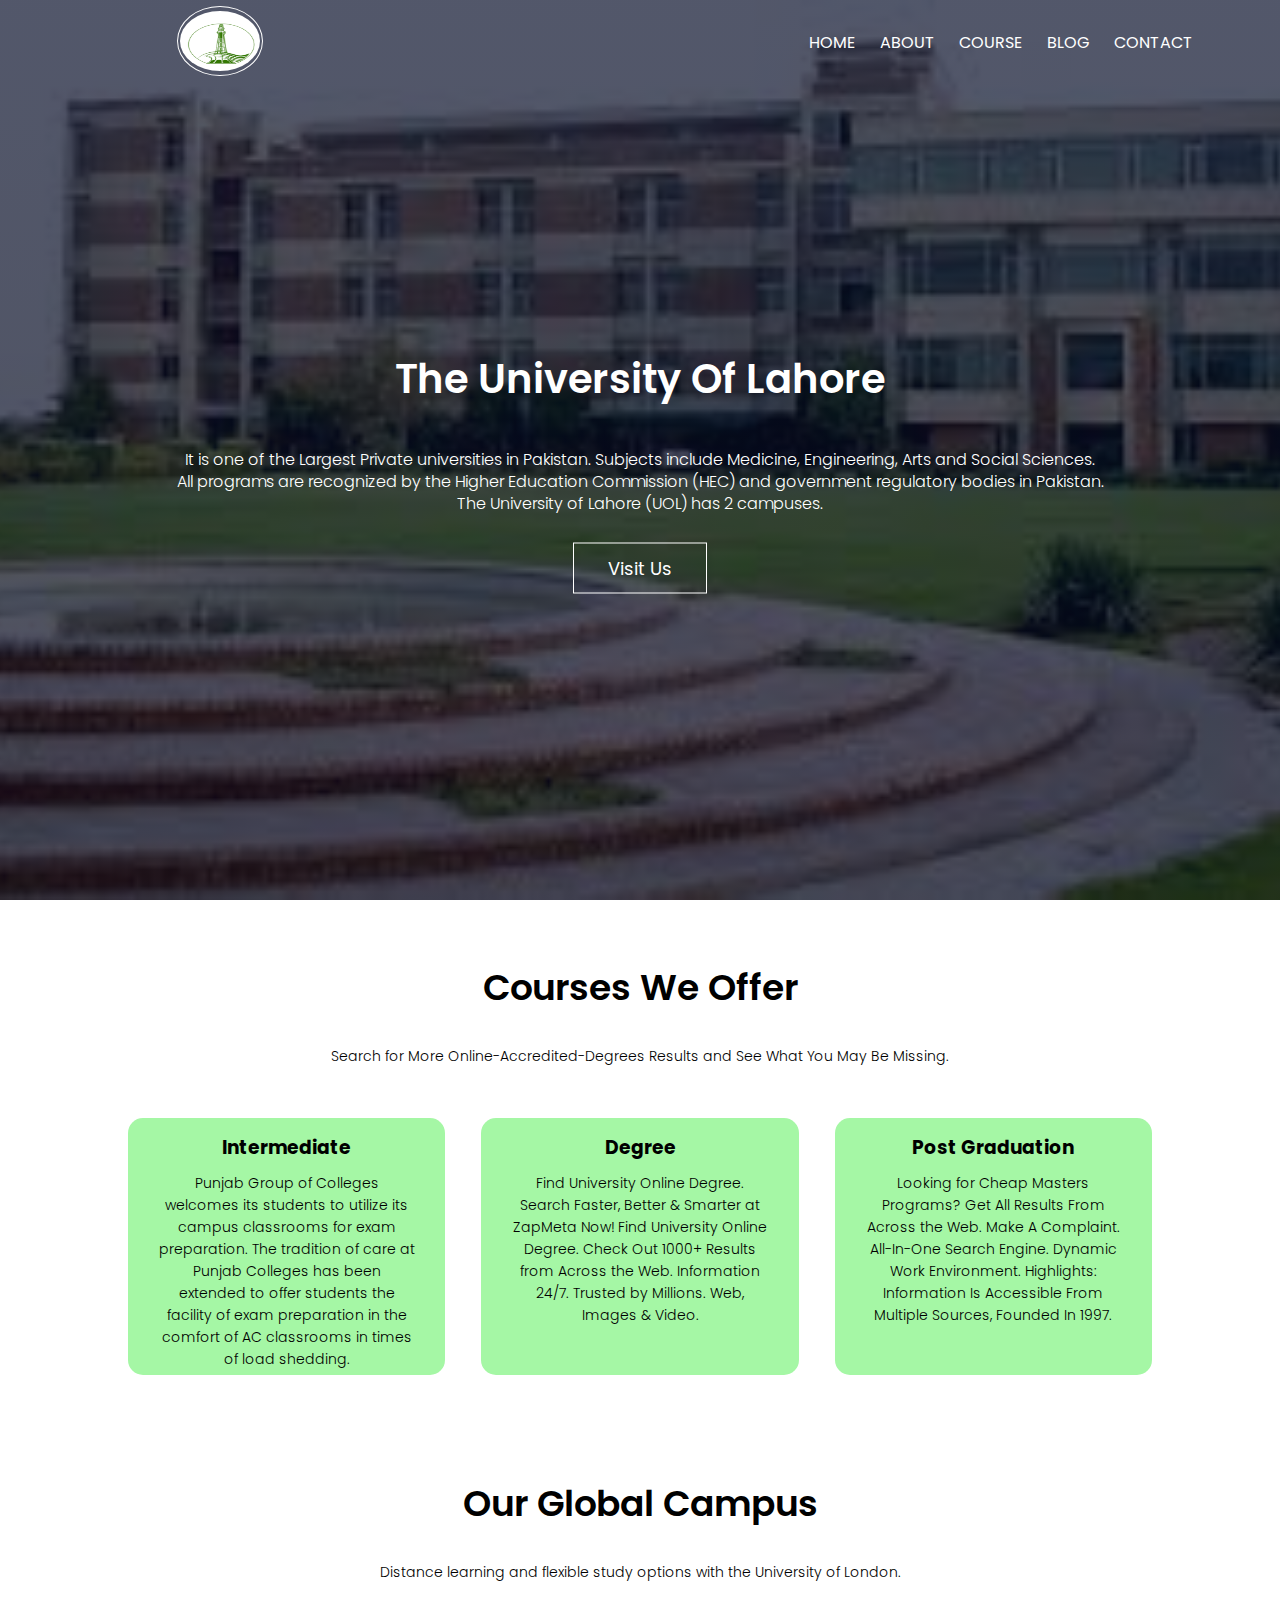
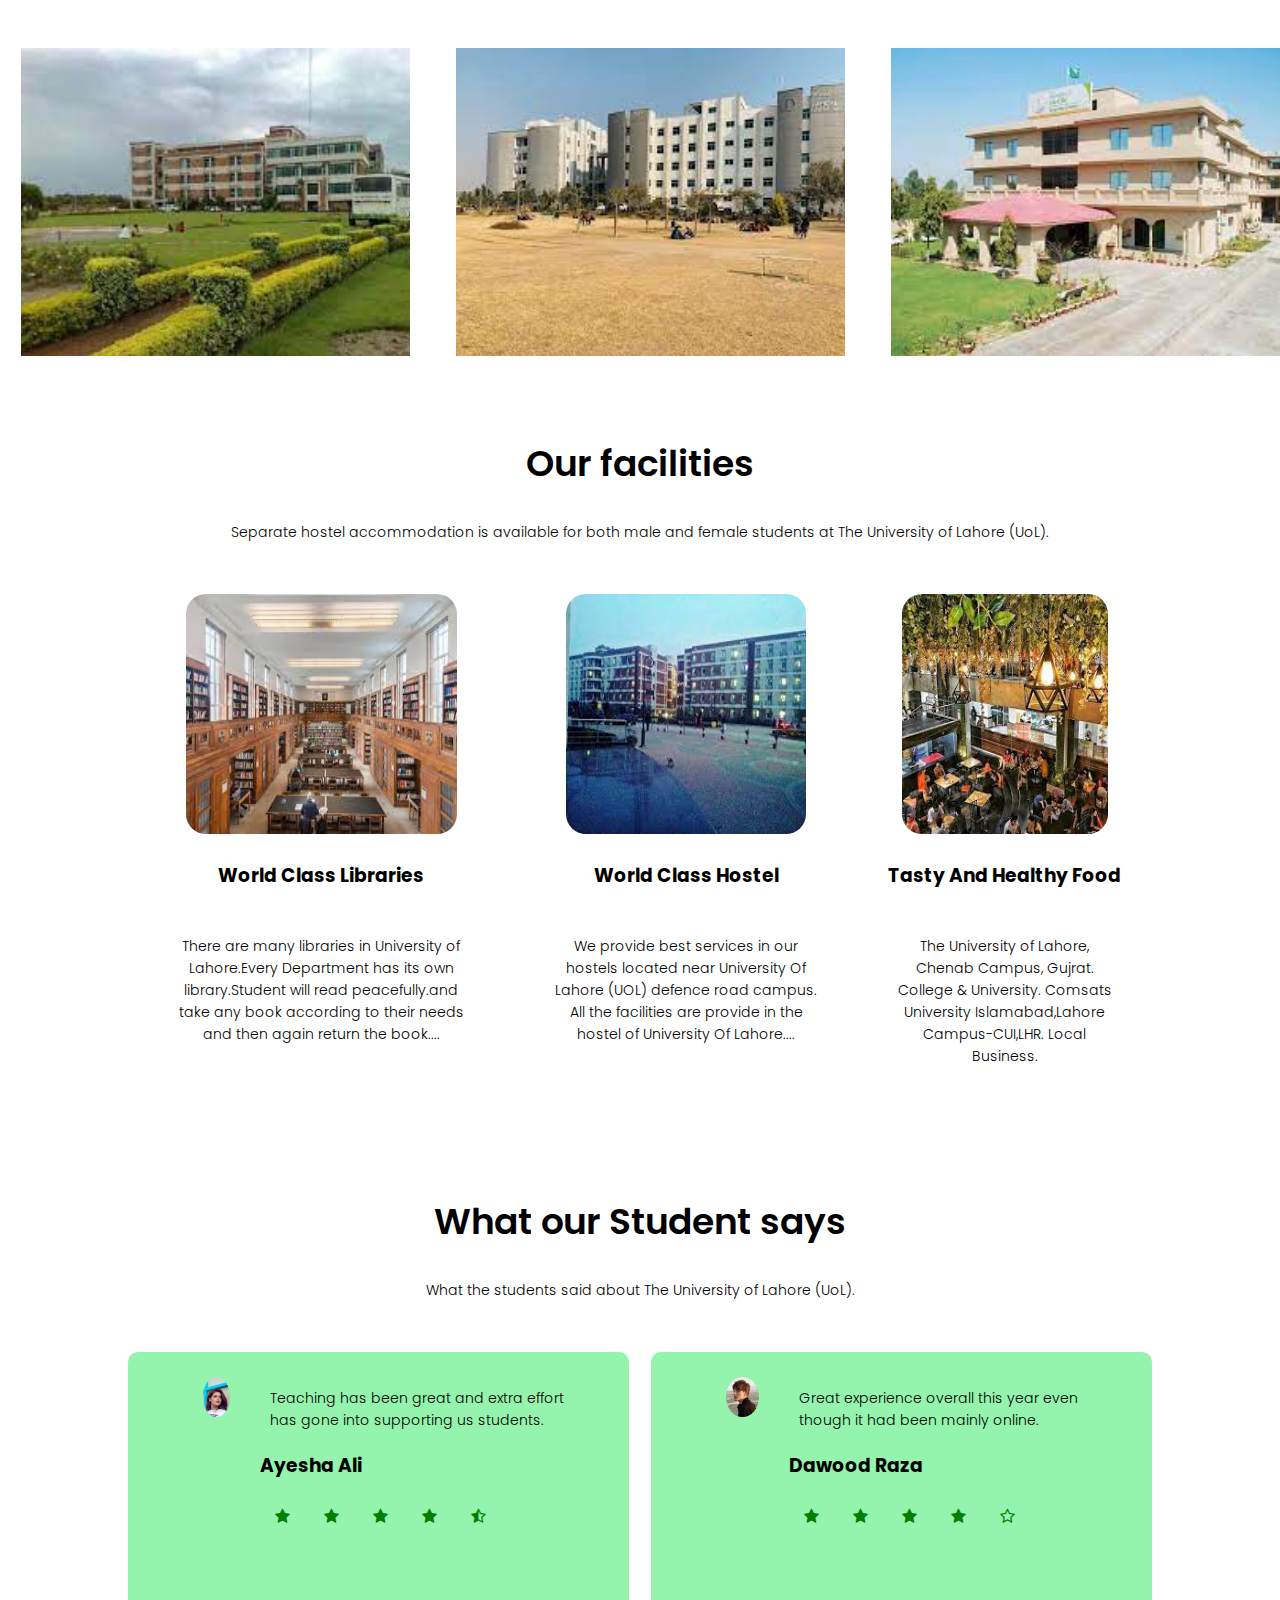
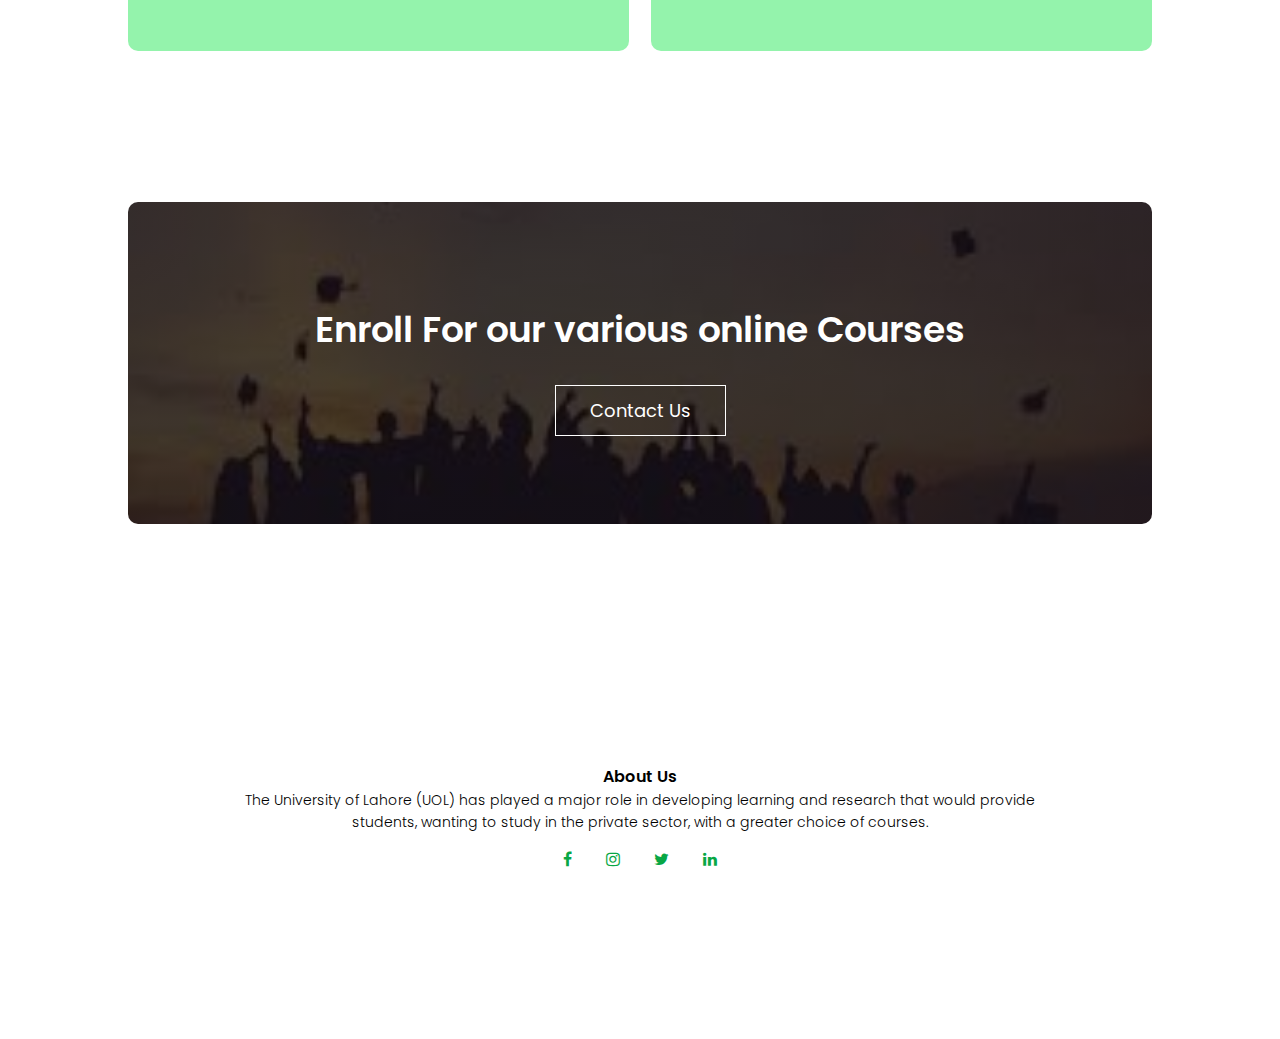
<file: index.html>
<!DOCTYPE html>
<html lang="en">
<head>
    <title>University Of Lahore</title>
    <meta charset="UTF-8">
    <meta http-equiv="X-UA-Compatible" content="IE=edge">
    <meta name="viewport" content="width=device-width, initial-scale=1.0">
    <link rel="stylesheet" href="style.css">
    <link rel="preconnect" href="https://fonts.gstatic.com">
<link href="https://fonts.googleapis.com/css2?family=
Poppins:ital,wght@0,300;0,400;0,500;0,700;1,600&display=swap" rel="stylesheet">
<link href="https://fonts.googleapis.com/icon?family=Material+Icons"
rel="stylesheet">
<link rel="stylesheet" href="https://cdnjs.cloudflare.com/ajax/libs/font-awesome/4.7.0/css/font-awesome.min.css">

</head>
<body>
   <section class="header">
<nav>
    <a href="index.html"><img src="images/logo.png" alt="logo" class="logo"></a>
    <div class="navlist" id="navlist">
        <i class=" material-icons"  id="icon" onclick="hideMenu()">close</i>
     
         <ul>
<li><a href="index.html">HOME</a></li>
<li><a href="about.html">ABOUT</a></li>
<li><a href="courses.html">COURSE</a></li>
<li><a href="blog.html">BLOG</a></li>
<li><a href="contact.html">CONTACT</a></li>

         </ul>

    </div>
    
<i class=" material-icons" id="menu" onclick="showMenu()">menu</i>
</nav>
<div class="textbox">
    <h1>The University Of Lahore</h1>
    <p>It is one of the Largest Private universities in Pakistan.
         Subjects include Medicine, Engineering, Arts and Social
          Sciences.<br> All programs are recognized by the Higher 
          Education Commission (HEC) and government regulatory 
          bodies in Pakistan.<br>The University of Lahore (UOL) has 2 campuses.</p>
          <a href="" class="btn">Visit Us</a>
</div>

   </section>
<!------------------------COURSE------------------------->
<section class="course">
    <h1>Courses We Offer</h1>
    <p>Search for More Online-Accredited-Degrees Results and See What You May Be Missing.</p>
   <div class="row">
<div class="course-col">
<h3>Intermediate</h3>
<p>Punjab Group of Colleges welcomes its students to utilize its
     campus classrooms for exam preparation. The tradition of care
      at Punjab Colleges has been extended to offer students the
       facility of exam preparation in the comfort of AC classrooms
        in times of load shedding.</p>
</div>

<div class="course-col">
    <h3>Degree</h3>
    <p>Find University Online Degree. Search Faster, Better & 
        Smarter at ZapMeta Now! Find University Online Degree.
         Check Out 1000+ Results from Across the Web. Information 24/7.
          Trusted by Millions. Web, Images & Video. </p>
    
    </div>
    <div class="course-col">
        <h3>Post Graduation</h3>
        <p>Looking for Cheap Masters Programs? Get All Results
             From Across the Web. Make A Complaint. All-In-One
              Search Engine. Dynamic Work Environment. Highlights:
               Information Is Accessible From Multiple Sources,
                Founded In 1997.</p>
        
        </div>
   </div>

</section>
<section class="campus">
<h1>Our Global Campus</h1>
<p>Distance learning and flexible study options with the University of London.</p>
<div class="row">
<div class="campus-col">
    <img  class="campus-img"src="images/lahore1.jpg" alt="campus image">
    <div class="layer">
        <h3>Lahore</h3>
    </div>
</div>


    <div class="campus-col">
        <img  class="campus-img"src="images/islamabad1.jpg" alt="campus image">
        <div class="layer">
            <h3>islamabad</h3>
        </div>
    </div>
    
    
        <div class="campus-col">
            <img  class="campus-img"src="images/sargodha.jpg" alt="campus image">
            <div class="layer">
                <h3>Sargodha</h3>
            </div>
        </div>

</div>
</section>

<!------------------------------Facilities------------------>
<section class="facilities">

    <h1>Our facilities </h1>
<p>Separate hostel accommodation is available for both male and female
     students at The University of Lahore (UoL). </p>
<div class="row">
    <div class="facilities-col">
        <img src="images/library.jpg" alt="library">
        <h3>World Class Libraries</h3>
        <p>There are many libraries in University of Lahore.Every Department
         has its own library.Student will read peacefully.and take any book according 
        to their needs and then again return the book.... 

        </p>
    </div>

    <div class="facilities-col">
        <img src="images/hostel.jpg" alt="hostel">
        <h3>World Class Hostel</h3>
        <p>We provide best services in our hostels located near University Of 
            Lahore (UOL) defence road campus. All the facilities are provide in the hostel 
            of University Of Lahore....
        </p>
    </div>

    <div class="facilities-col">
        <img src="images/cafeteria.jpg" alt="cafeteria">
        <h3>Tasty And Healthy Food</h3>
        <p>The University of Lahore, Chenab Campus, Gujrat. College & University. Comsats
             University Islamabad,Lahore Campus-CUI,LHR. Local Business.

        </p>
    </div>
</div>
</section>
<!--------------------Testimonials------------>
<section class="testimonial">
    <h1>What our Student says </h1>
<p>What the students said about  The University of Lahore (UoL). </p>
<div class="row">
    <div class="testimonial-col">
        <img src="images/user1.jpg" alt="user">
      <div>  <p> Teaching has been great and extra effort 
             has gone into supporting us students. </p>
             <h3>Ayesha Ali</h3>
             <span class="fa fa-star"></span>
             <span class="fa fa-star"></span>
            <span class="fa fa-star "></span>
            <span class="fa fa-star"></span>
            <span class="fa fa-star-half-o"></span>
            </div>  
    </div>
    <div class="testimonial-col">
        <img src="images/user2.jpg" alt="user">
     <div>  <p>Great experience overall this year even though it had been
             mainly online. </p>
             <h3>Dawood Raza</h3>
             <span class="fa fa-star"></span>
             <span class="fa fa-star"></span>
            <span class="fa fa-star "></span>
            <span class="fa fa-star"></span>
            <span class="fa fa-star-o"></span>
    </div>

</div>
</section>
<!---------------------ENroll Courses------------------->
<section class="cta">
    <h1>Enroll For our various online Courses</h1>
    <a href=""class="btn">Contact Us</a>
  
</section>
<!---------------------Footer------------------->

<section class="footer">
<h4>About Us</h4>
<p>The University of Lahore (UOL) has played a major
     role in developing learning and research that 
     would provide<br> students, wanting to study in the
      private sector, with a greater choice of courses.</p>
      <span class="fa fa-facebook"></span>
      <span class="fa fa-instagram"></span>
     <span class="fa fa-twitter "></span>
     <span class="fa fa-linkedin"></span>
    

</section>













<!--------------------------javascript----------------------->
<script>
    var navlist =document.getElementById("navlist");
    function showMenu(){
        navlist.style.right="0";
    }
    function hideMenu(){
        navlist.style.right="-200px";
    }
</script>

</body>
</html>
</file>
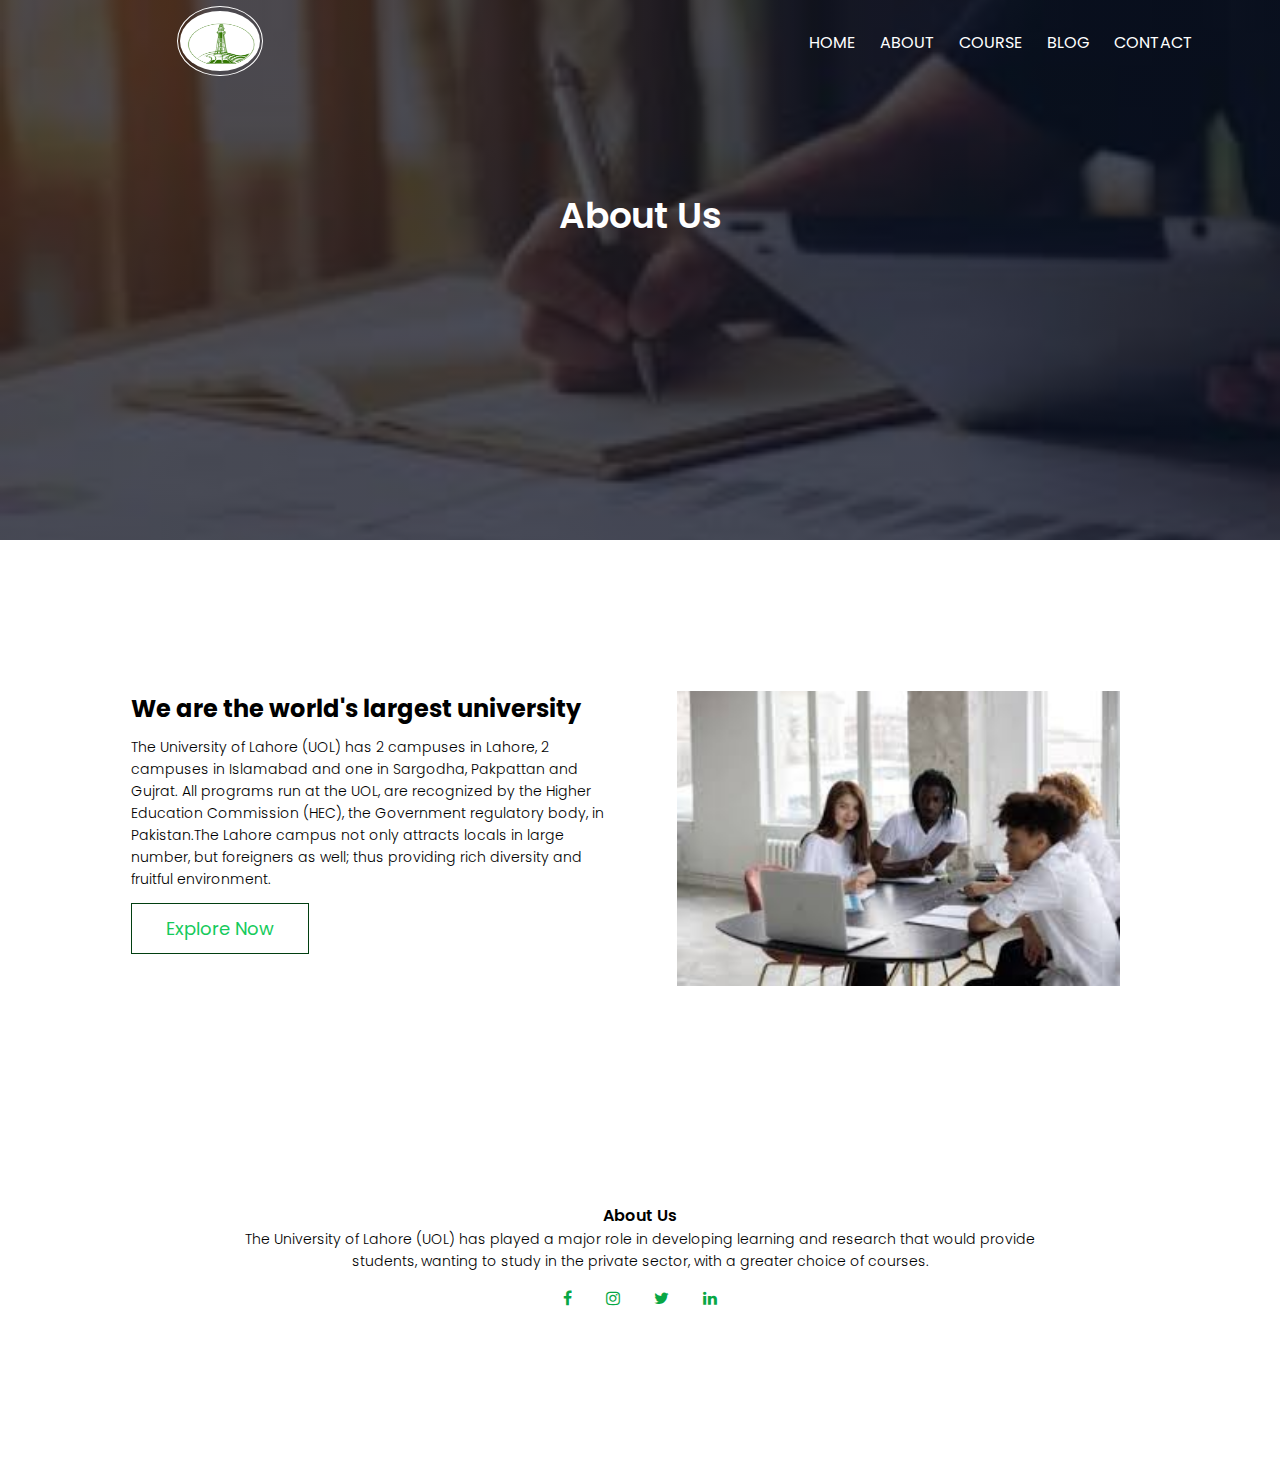
<file: about.html>
<!DOCTYPE html>
<html lang="en">
<head>
    <title>University Of Lahore</title>
    <meta charset="UTF-8">
    <meta http-equiv="X-UA-Compatible" content="IE=edge">
    <meta name="viewport" content="width=device-width, initial-scale=1.0">
    <link rel="stylesheet" href="style.css">
    <link rel="preconnect" href="https://fonts.gstatic.com">
<link href="https://fonts.googleapis.com/css2?family=
Poppins:ital,wght@0,300;0,400;0,500;0,700;1,600&display=swap" rel="stylesheet">
<link href="https://fonts.googleapis.com/icon?family=Material+Icons"
rel="stylesheet">
<link rel="stylesheet" href="https://cdnjs.cloudflare.com/ajax/libs/font-awesome/4.7.0/css/font-awesome.min.css">

</head>
<body>
   <section class="sub-header">
<nav>
    <a href="index.html"><img src="images/logo.png" alt="logo" class="logo"></a>
    <div class="navlist about-nav" id="navlist">
        <i class=" material-icons"  id="icon" onclick="hideMenu()">close</i>
     
         <ul>
<li><a href="index.html">HOME</a></li>
<li><a href="about.html">ABOUT</a></li>
<li><a href="courses.html">COURSE</a></li>
<li><a href="blog.html">BLOG</a></li>
<li><a href="contact.html">CONTACT</a></li>

         </ul>

    </div>
    
<i class=" material-icons" id="menu" onclick="showMenu()">menu</i>
</nav>
<h1>About Us</h1>


   </section>
   <!--------------------About Us Content---------------->
   <section class="about-us">
       <div class="row">
        <div class="about-col">
    <h2>We are the world's largest university</h2>
    <p>The University of Lahore (UOL) has 2 campuses in Lahore, 
        2 campuses in Islamabad and one in Sargodha, Pakpattan 
        and Gujrat. All programs run at the UOL, are recognized
         by the Higher Education Commission (HEC), the Government
          regulatory body, in Pakistan.The Lahore campus not only
           attracts locals in large number, but foreigners as well;
           thus providing rich diversity and fruitful environment.</p>
           <a href="" class="btn green-btn">Explore Now</a>


</div>
<div class="about-col">
    <img src="images/about.jpg" alt="about">
    </div>
       </div>






   </section>
   <section class="footer">
    <h4>About Us</h4>
    <p>The University of Lahore (UOL) has played a major
         role in developing learning and research that 
         would provide<br> students, wanting to study in the
          private sector, with a greater choice of courses.</p>
          <span class="fa fa-facebook"></span>
          <span class="fa fa-instagram"></span>
         <span class="fa fa-twitter "></span>
         <span class="fa fa-linkedin"></span>
        
    
    </section>
<!--------------------------javascript----------------------->
<script>
    var navlist =document.getElementById("navlist");
    function showMenu(){
        navlist.style.right="0";
    }
    function hideMenu(){
        navlist.style.right="-200px";
    }
</script>

</body>
</html>
</file>
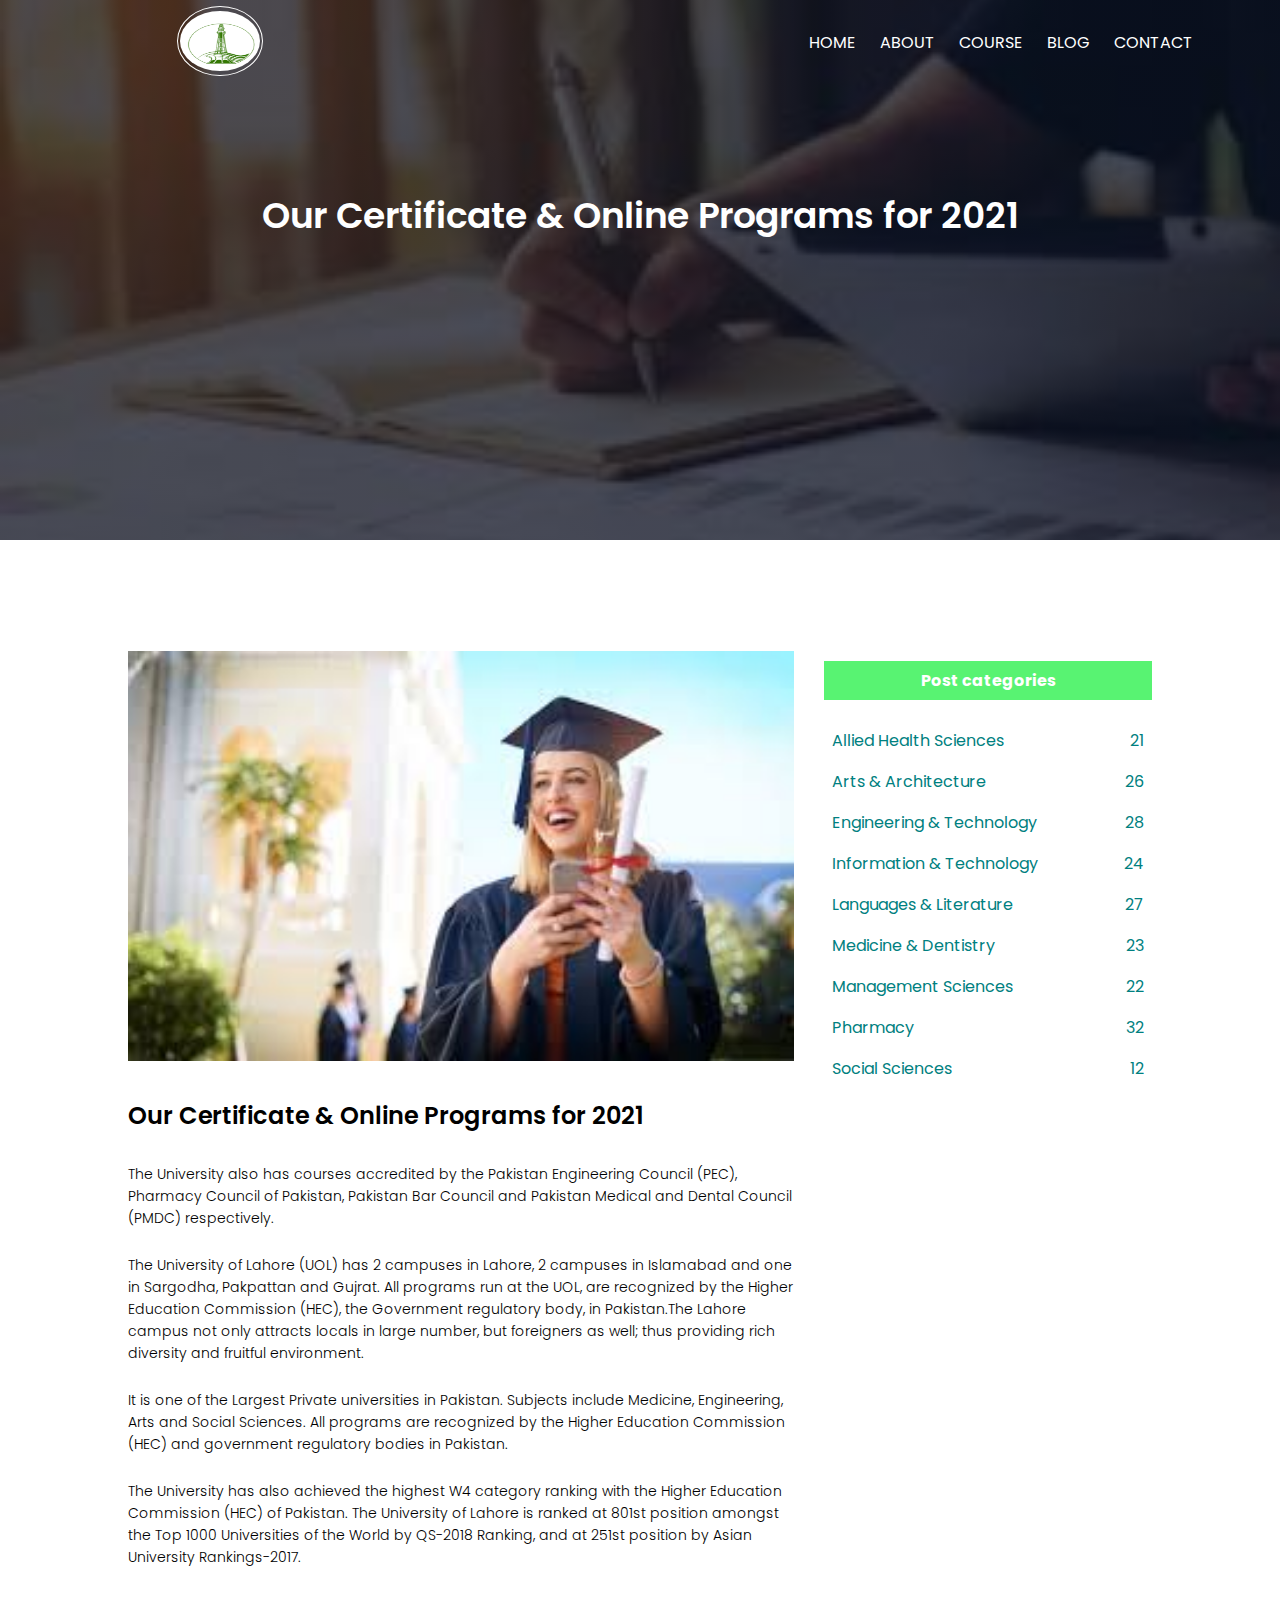
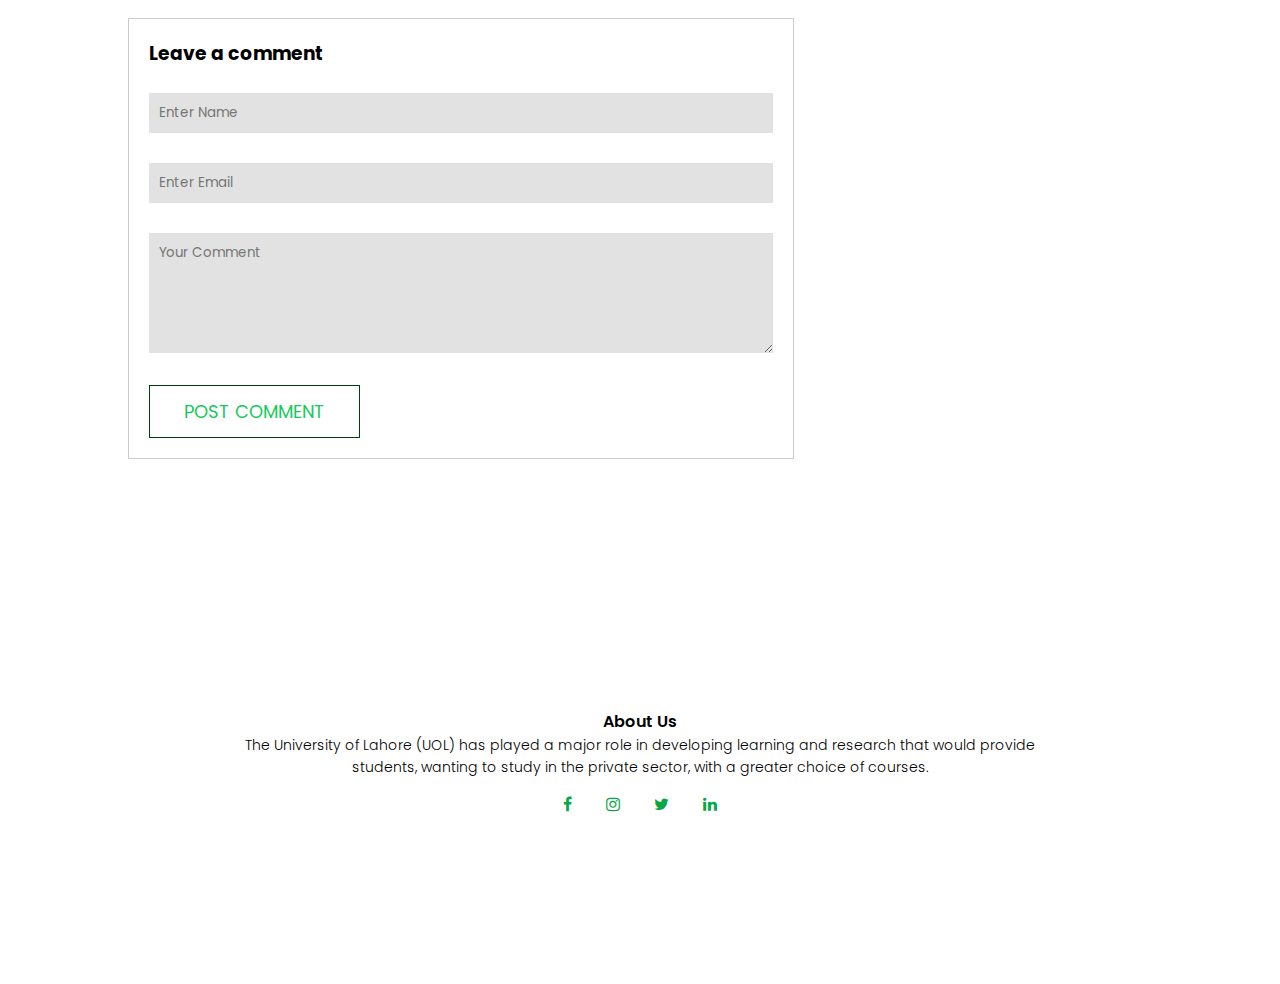
<file: blog.html>
<!DOCTYPE html>
<html lang="en">
<head>
    <title>University Of Lahore</title>
    <meta charset="UTF-8">
    <meta http-equiv="X-UA-Compatible" content="IE=edge">
    <meta name="viewport" content="width=device-width, initial-scale=1.0">
    <link rel="stylesheet" href="style.css">
    <link rel="preconnect" href="https://fonts.gstatic.com">
<link href="https://fonts.googleapis.com/css2?family=
Poppins:ital,wght@0,300;0,400;0,500;0,700;1,600&display=swap" rel="stylesheet">
<link href="https://fonts.googleapis.com/icon?family=Material+Icons"
rel="stylesheet">
<link rel="stylesheet" href="https://cdnjs.cloudflare.com/ajax/libs/font-awesome/4.7.0/css/font-awesome.min.css">

</head>
<body>
   <section class="sub-header">
<nav>
    <a href="index.html"><img src="images/logo.png" alt="logo" class="logo"></a>
    <div class="navlist about-navlist" id="navlist">
        <i class=" material-icons"  id="icon" onclick="hideMenu()">close</i>
     
         <ul>
<li><a href="index.html">HOME</a></li>
<li><a href="about.html">ABOUT</a></li>
<li><a href="courses.html">COURSE</a></li>
<li><a href="blog.html">BLOG</a></li>
<li><a href="contact.html">CONTACT</a></li>

         </ul>

    </div>
    
<i class=" material-icons" id="menu" onclick="showMenu()">menu</i>
</nav>
<h1>Our Certificate & Online Programs for 2021</h1>
  </section>

<!------------------------blog page content---------------->

<section class="blog-content">
    <div class="row">
<div class="blog-left">
<img src="images/blog1.jpg" alt="Degree">
<h2>Our Certificate & Online Programs for 2021</h2>
<p>The University also has courses accredited by the Pakistan Engineering
     Council (PEC), Pharmacy Council of Pakistan, Pakistan Bar Council
      and Pakistan Medical and Dental Council (PMDC) respectively.</p>
      <br>
      <p>The University of Lahore (UOL) has 2 campuses in Lahore,
          2 campuses in Islamabad and one in Sargodha, Pakpattan 
          and Gujrat. All programs run at the UOL, are recognized
           by the Higher Education Commission (HEC), the Government
            regulatory body, in Pakistan.The Lahore campus not only
             attracts locals in large number, but foreigners as well;
             thus providing rich diversity and fruitful environment.</p>
             <br>
             <p> It is one of the Largest Private universities in Pakistan.
                  Subjects include Medicine, Engineering, Arts and Social Sciences.
                   All programs are recognized by the Higher Education Commission 
                   (HEC) and government regulatory bodies in Pakistan.</p>
                   <br>
                   <p>The University has also achieved the highest W4
                        category ranking with the Higher Education
                         Commission (HEC) of Pakistan. The University 
                         of Lahore is ranked at 801st position amongst
                          the Top 1000 Universities of the World by
                           QS-2018 Ranking, and at 251st position by
                            Asian University Rankings-2017.</p>
                            <div class="comment-box">
                                <h3>Leave a comment</h3>
                                <form  class="comment-form">
                                    <input type="text" placeholder="Enter Name">
                                    <input type="" placeholder="Enter Email">
                                    <textarea  rows="5" placeholder="Your Comment"></textarea>
                                    <button type="submit"class="btn green-btn">POST COMMENT</button>



                                </form>
                            </div>
</div>
<div class="right">
    <h3>Post categories</h3>
   <div> <span>Allied Health Sciences</span>
    <span>21</span></div>
<div><span>Arts & Architecture</span>
    <span>26</span></div>
   <div> <span>Engineering & Technology</span>
    <span>28</span></div>
   <div> <span> Information & Technology</span>
    <span>24</span></div>
   <div> <span>Languages & Literature</span>
    <span>27</span></div>
    <div><span>Medicine & Dentistry</span>
    <span>23</span></div>
    <div><span>Management Sciences</span>
    <span>22</span></div>
   <div> <span>Pharmacy</span>
    <span>32</span></div>
    <div><span> Social Sciences</span>
    <span>12</span></div>
</div>

    </div>
</section>





   <section class="footer">
    <h4>About Us</h4>
    <p>The University of Lahore (UOL) has played a major
         role in developing learning and research that 
         would provide<br> students, wanting to study in the
          private sector, with a greater choice of courses.</p>
          <span class="fa fa-facebook"></span>
          <span class="fa fa-instagram"></span>
         <span class="fa fa-twitter "></span>
         <span class="fa fa-linkedin"></span>
        
    
    </section>
<!--------------------------javascript----------------------->
<script>
    var navlist =document.getElementById("navlist");
    function showMenu(){
        navlist.style.right="0";
    }
    function hideMenu(){
        navlist.style.right="-200px";
    }
</script>

</body>
</html>
</file>
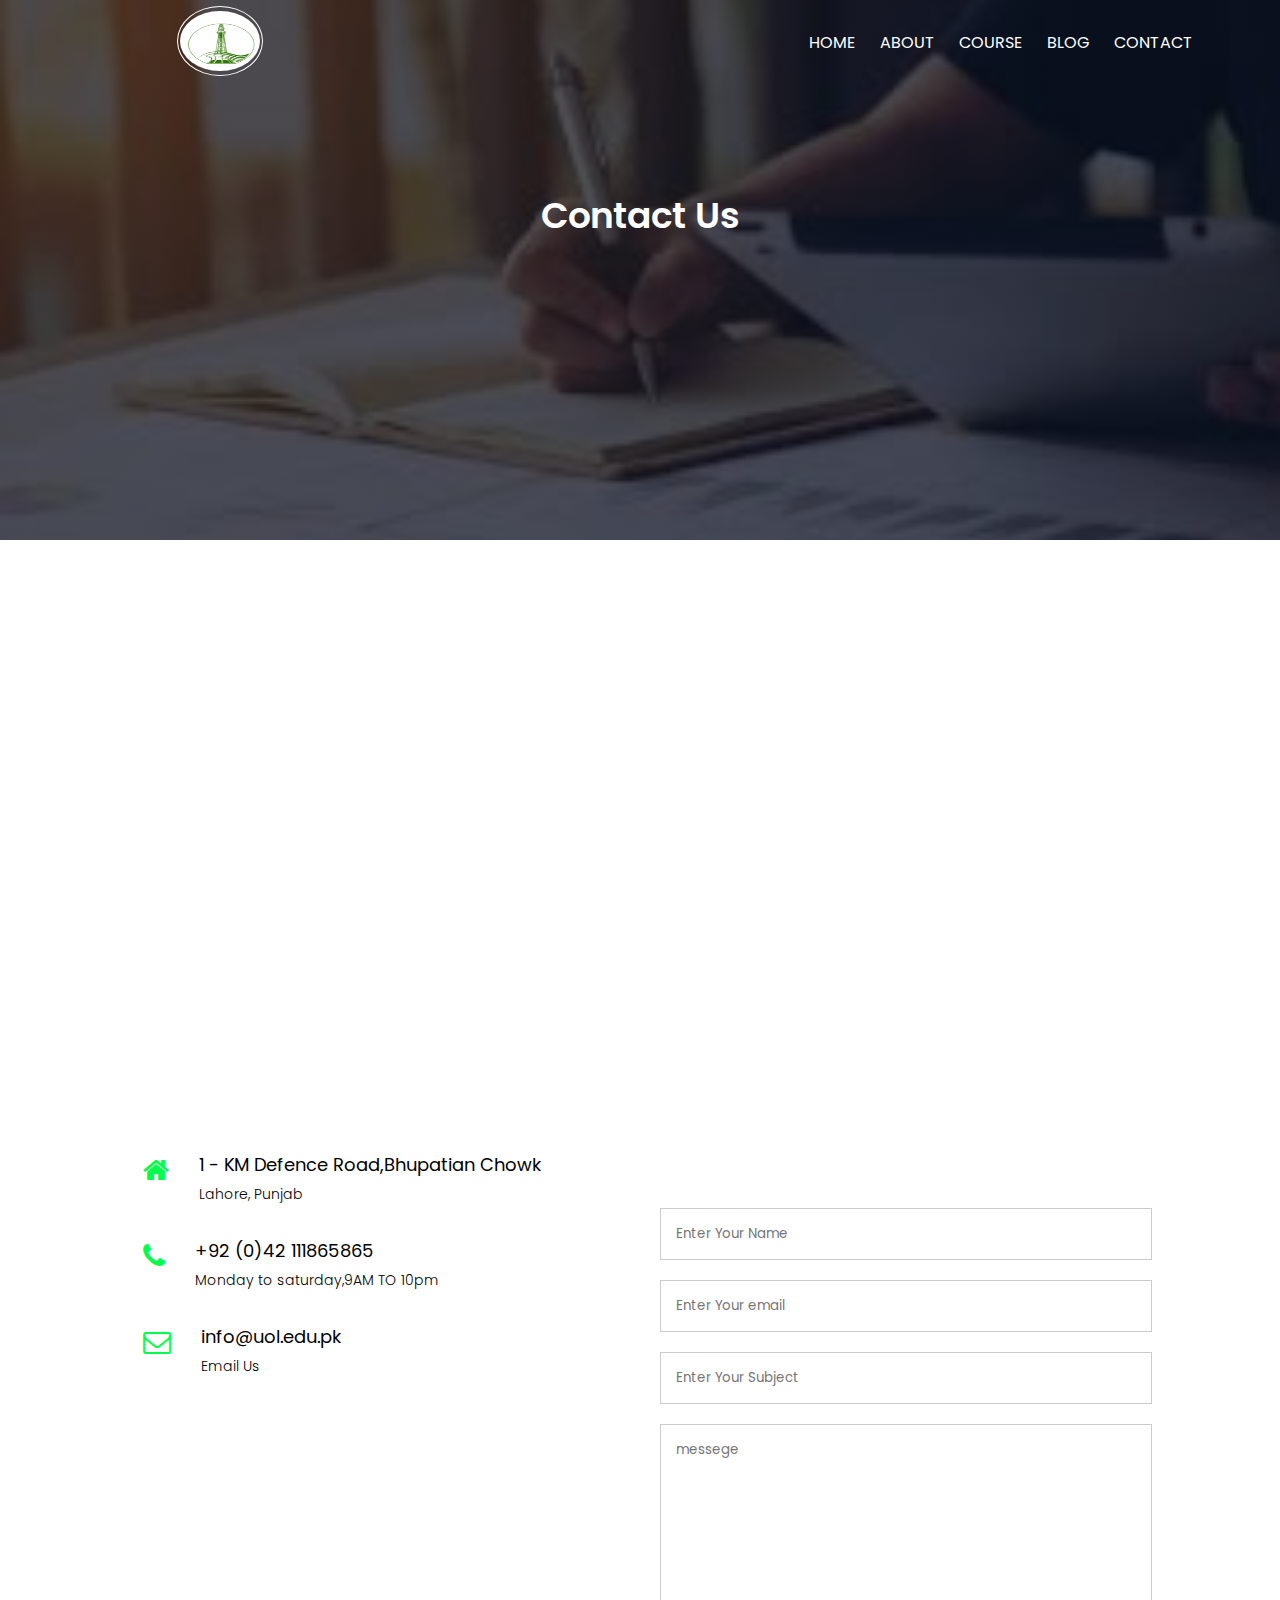
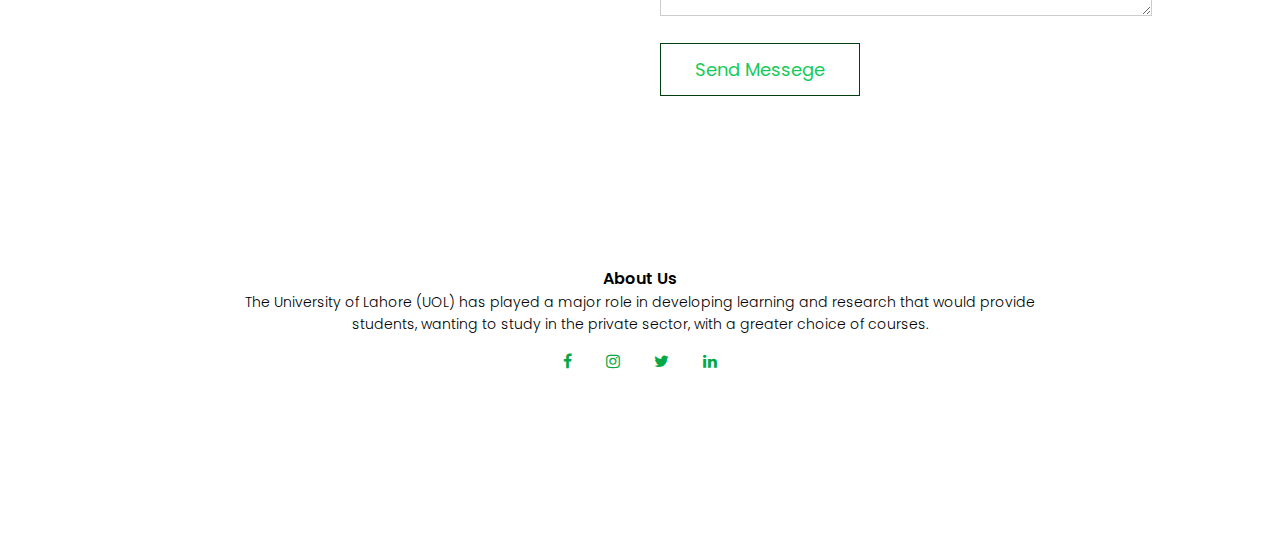
<file: contact.html>
<!DOCTYPE html>
<html lang="en">
<head>
    <title>University Of Lahore</title>
    <meta charset="UTF-8">
    <meta http-equiv="X-UA-Compatible" content="IE=edge">
    <meta name="viewport" content="width=device-width, initial-scale=1.0">
    <link rel="stylesheet" href="style.css">
    <link rel="preconnect" href="https://fonts.gstatic.com">
<link href="https://fonts.googleapis.com/css2?family=
Poppins:ital,wght@0,300;0,400;0,500;0,700;1,600&display=swap" rel="stylesheet">
<link href="https://fonts.googleapis.com/icon?family=Material+Icons"
rel="stylesheet">
<link rel="stylesheet" href="https://cdnjs.cloudflare.com/ajax/libs/font-awesome/4.7.0/css/font-awesome.min.css">
<link rel="stylesheet" href="https://cdnjs.cloudflare.com/ajax/libs/font-awesome/4.7.0/css/font-awesome.min.css">
</head>
<body>
   <section class="sub-header">
<nav>
    <a href="index.html"><img src="images/logo.png" alt="logo" class="logo"></a>
    <div class="navlist about-navlist" id="navlist">
        <i class=" material-icons"  id="icon" onclick="hideMenu()">close</i>
     
         <ul>
<li><a href="index.html">HOME</a></li>
<li><a href="about.html">ABOUT</a></li>
<li><a href="courses.html">COURSE</a></li>
<li><a href="blog.html">BLOG</a></li>
<li><a href="contact.html">CONTACT</a></li>

         </ul>

    </div>
    
<i class=" material-icons" id="menu" onclick="showMenu()">menu</i>
</nav>
<h1>Contact Us</h1>


   </section>
   <section class="location">
    <iframe src="https://www.google.com/maps/embed?pb=!1m18!1m12!1m3!1d3405.823316300525!2d74.238971814645!3d31.391434960639288!2m3!1f0!2f0!3f0!3m2!1i1024!2i768!4f13.1!3m3!1m2!1s0x3919018a8ea548c1%3A0x4a52db69c2c814f!2sThe%20University%20of%20Lahore!5e0!3m2!1sen!2s!4v1622067308479!5m2!1sen!2s" width="600" height="450" style="border:0;" allowfullscreen="" loading="lazy"></iframe>





   </section>
   <section class="contact">

    <div class="row">
        <div class="contact-col">
            <div>
                <i class="fa fa-home"></i>
                <span>
                    <h5>1 - KM Defence Road,Bhupatian Chowk</h5>
                    <p>Lahore, Punjab</p>
                   
                </span>
            </div>
            <div>
                <i class="fa fa-phone"></i>
                <span>
                    <h5>+92 (0)42 111865865</h5>
                    
                    <p>Monday to saturday,9AM TO 10pm</p>
                </span>
            </div>
            <div>
                <i class="fa fa-envelope-o"></i>
                <span>
                     <h5>info@uol.edu.pk</h5>
                     <p>Email Us</p>
                </span>
            </div>
        </div>

        
        <div class="contact-col">

            <form action="post">
                <input type="text" name ="name" placeholder="Enter Your Name"  required>
                <input type="email" name="email" placeholder="Enter Your email" required>
                <input type="text" name="subject"placeholder="Enter Your Subject" required>
                <textarea rows="8"placeholder="messege" required></textarea>
                <button class="btn green-btn">Send Messege</button>

            </form>
        </div>
    </div>
   </section>
  


   </section>
   <section class="footer">
    <h4>About Us</h4>
    <p>The University of Lahore (UOL) has played a major
         role in developing learning and research that 
         would provide<br> students, wanting to study in the
          private sector, with a greater choice of courses.</p>
          <span class="fa fa-facebook"></span>
          <span class="fa fa-instagram"></span>
         <span class="fa fa-twitter "></span>
         <span class="fa fa-linkedin"></span>
        
    
    </section>
<!--------------------------javascript----------------------->
<script>
    var navlist =document.getElementById("navlist");
    function showMenu(){
        navlist.style.right="0";
    }
    function hideMenu(){
        navlist.style.right="-200px";
    }
</script>

</body>
</html>
</file>
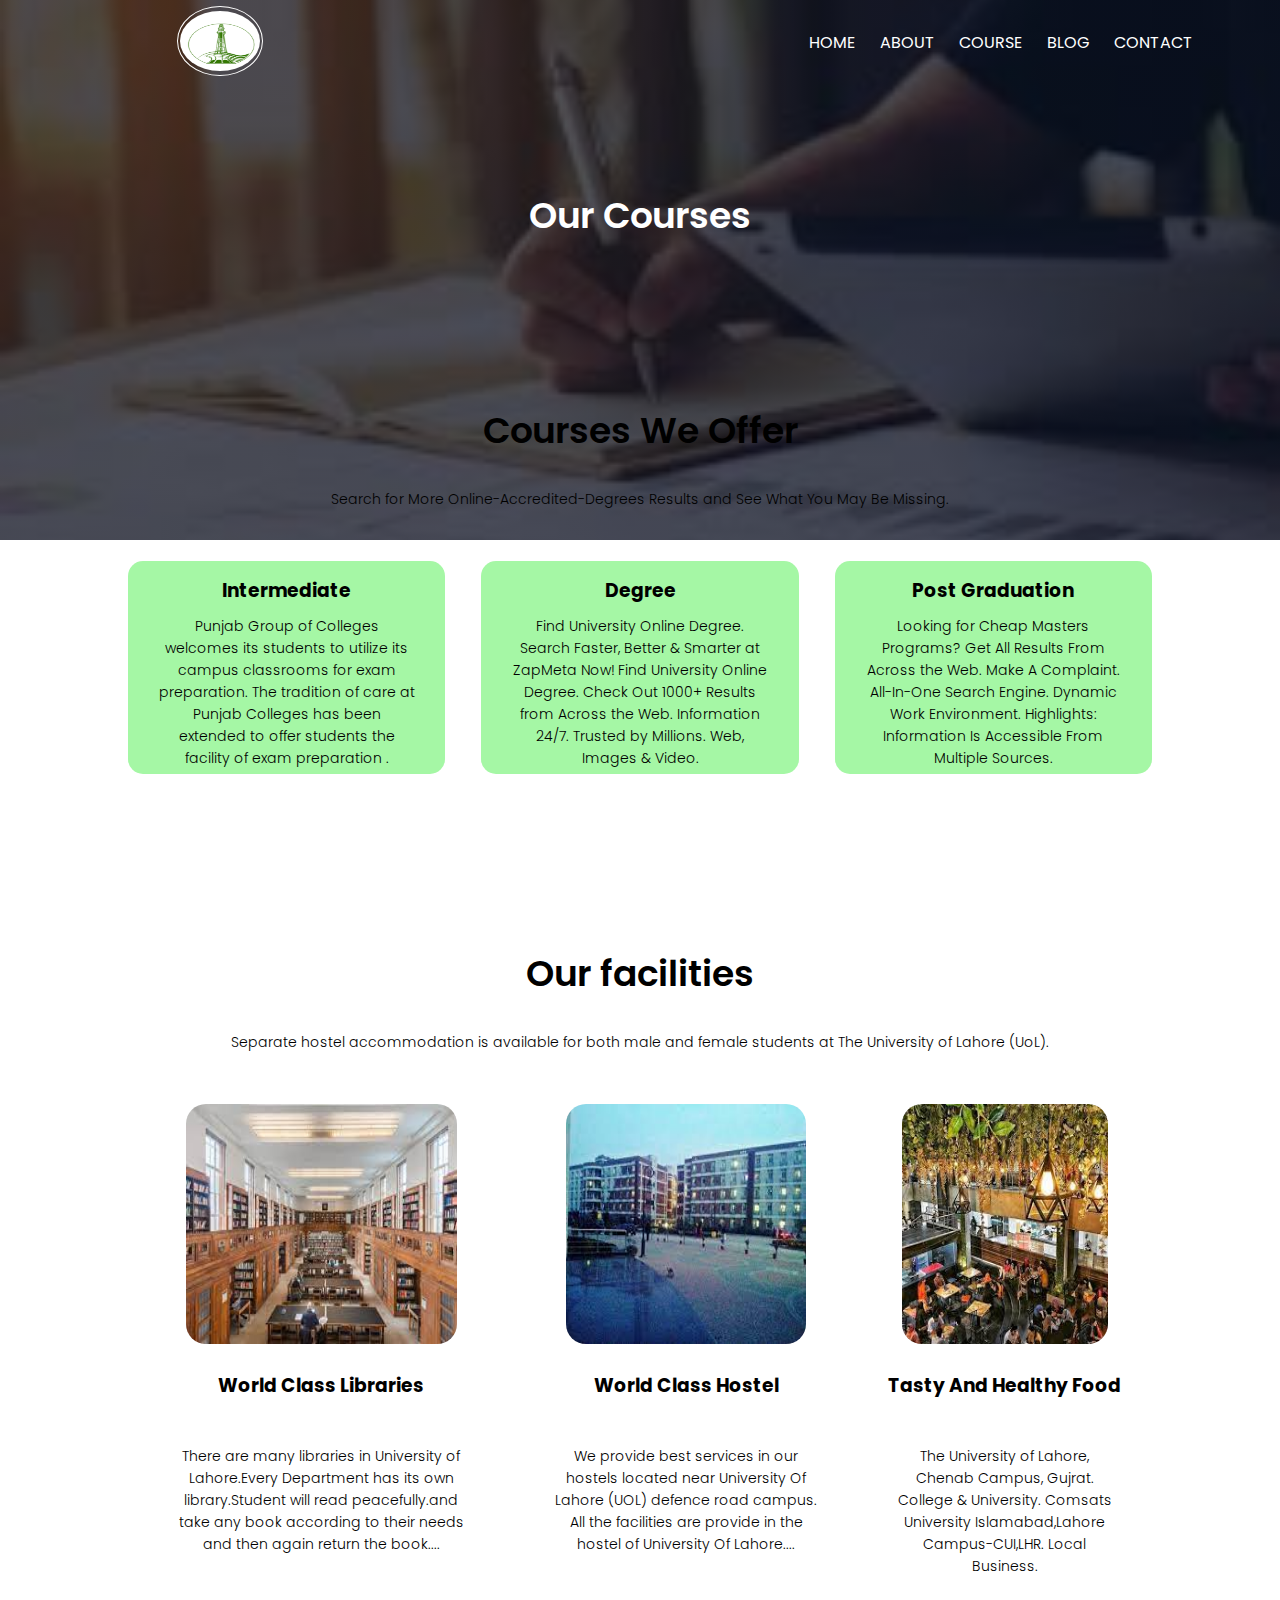
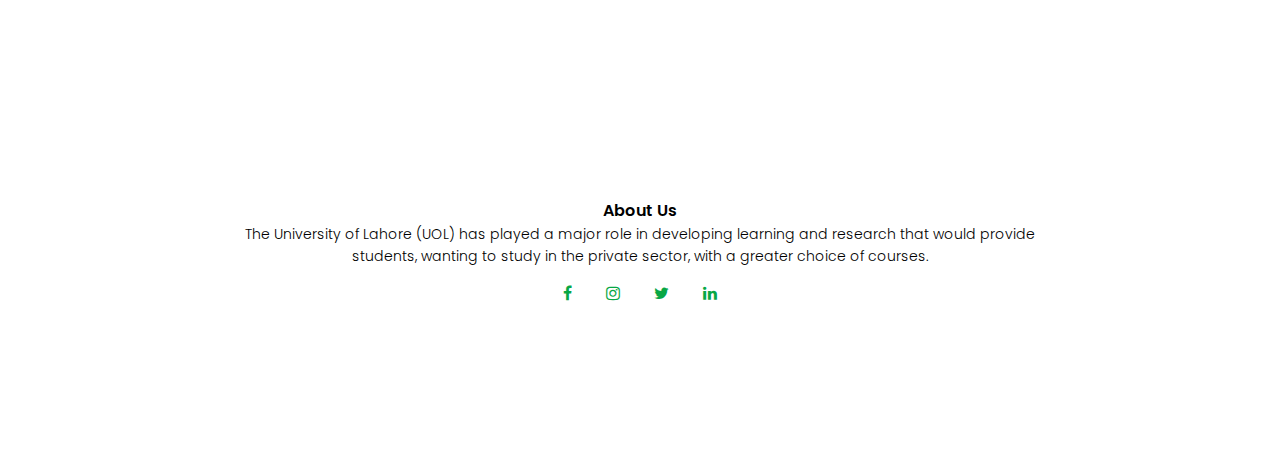
<file: courses.html>
<!DOCTYPE html>
<html lang="en">
<head>
    <title>University Of Lahore</title>
    <meta charset="UTF-8">
    <meta http-equiv="X-UA-Compatible" content="IE=edge">
    <meta name="viewport" content="width=device-width, initial-scale=1.0">
    <link rel="stylesheet" href="style.css">
    <link rel="preconnect" href="https://fonts.gstatic.com">
<link href="https://fonts.googleapis.com/css2?family=
Poppins:ital,wght@0,300;0,400;0,500;0,700;1,600&display=swap" rel="stylesheet">
<link href="https://fonts.googleapis.com/icon?family=Material+Icons"
rel="stylesheet">
<link rel="stylesheet" href="https://cdnjs.cloudflare.com/ajax/libs/font-awesome/4.7.0/css/font-awesome.min.css">

</head>
<body>
   <section class="sub-header">
<nav>
    <a href="index.html"><img src="images/logo.png" alt="logo" class="logo"></a>
    <div class="navlist about-navlist" id="navlist">
        <i class=" material-icons"  id="icon" onclick="hideMenu()">close</i>
     
         <ul>
<li><a href="">HOME</a></li>
<li><a href="">ABOUT</a></li>
<li><a href="">COURSE</a></li>
<li><a href="">BLOG</a></li>
<li><a href="">CONTACT</a></li>

         </ul>

    </div>
    
<i class=" material-icons" id="menu" onclick="showMenu()">menu</i>
</nav>
<h1>Our Courses</h1>
<section class="course">
    <h1>Courses We Offer</h1>
    <p>Search for More Online-Accredited-Degrees Results and See What You May Be Missing.</p>
   <div class="row">
<div class="course-col">
<h3>Intermediate</h3>
<p>Punjab Group of Colleges welcomes its students to utilize its
     campus classrooms for exam preparation. The tradition of care
      at Punjab Colleges has been extended to offer students the
       facility of exam preparation .</p>
</div>

<div class="course-col">
    <h3>Degree</h3>
    <p>Find University Online Degree. Search Faster, Better & 
        Smarter at ZapMeta Now! Find University Online Degree.
         Check Out 1000+ Results from Across the Web. Information 24/7.
          Trusted by Millions. Web, Images & Video. </p>
    
    </div>
    <div class="course-col">
        <h3>Post Graduation</h3>
        <p>Looking for Cheap Masters Programs? Get All Results
             From Across the Web. Make A Complaint. All-In-One
              Search Engine. Dynamic Work Environment. Highlights:
               Information Is Accessible From Multiple Sources.</p>
        
        </div>
   </div>
</section>
<section class="facilities">

    <h1>Our facilities </h1>
<p>Separate hostel accommodation is available for both male and female
     students at The University of Lahore (UoL). </p>
<div class="row">
    <div class="facilities-col">
        <img src="images/library.jpg" alt="library">
        <h3>World Class Libraries</h3>
        <p>There are many libraries in University of Lahore.Every Department
         has its own library.Student will read peacefully.and take any book according 
        to their needs and then again return the book.... 

        </p>
    </div>
    <div class="facilities-col">
        <img src="images/hostel.jpg" alt="hostel">
        <h3>World Class Hostel</h3>
        <p>We provide best services in our hostels located near University Of 
            Lahore (UOL) defence road campus. All the facilities are provide in the hostel 
            of University Of Lahore....
        </p>
    </div>

    <div class="facilities-col">
        <img src="images/cafeteria.jpg" alt="cafeteria">
        <h3>Tasty And Healthy Food</h3>
        <p>The University of Lahore, Chenab Campus, Gujrat. College & University. Comsats
             University Islamabad,Lahore Campus-CUI,LHR. Local Business.

        </p>
    </div>
</div>
</section>
   <section class="footer">
    <h4>About Us</h4>
    <p>The University of Lahore (UOL) has played a major
         role in developing learning and research that 
         would provide<br> students, wanting to study in the
          private sector, with a greater choice of courses.</p>
          <span class="fa fa-facebook"></span>
          <span class="fa fa-instagram"></span>
         <span class="fa fa-twitter "></span>
         <span class="fa fa-linkedin"></span>
        
    
    </section>
<!--------------------------javascript----------------------->
<script>
    var navlist =document.getElementById("navlist");
    function showMenu(){
        navlist.style.right="0";
    }
    function hideMenu(){
        navlist.style.right="-200px";
    }
</script>

</body>
</html>
</file>
<file: style.css>
*{
    margin: 0;
    padding: 0;
    font-family: 'Poppins', sans-serif;
}
/*-------------------index------------------------*/
.header{
    min-height: 100vh;
    width:100%;
    background-image: linear-gradient(rgba(9, 16, 43, 0.7),rgba(4,9,30,0.7)),
    url(images/background.jpg);
    background-size:cover ;
    background-position: center;
    position: relative;
   
   
}
nav{
    display: flex;
    padding: 2% 6%;
    justify-content: space-between;
    align-items: center;
}
nav img{
    width: 80px;
    border: 1px solid white;
    border-radius: 50%;
    padding: 4px 2px;
    margin: -20px 100px;
    height: 60px;

}
.navlist{
flex: 1;
    text-align: right; 
    
    
   
}
.navlist ul li{
    list-style: none;
    display: inline-block;
    padding: 0px 10px;
    position: relative;
   
}
.navlist ul li a{
    color: white;
    text-decoration: none;
    
    
}
.navlist ul li::after{
       content: '';
        width:0;
         height: 4px;
         background:rgb(21, 189, 21);
         display: block;
         margin: auto;
         transition: 0.5s;
}
.navlist ul li:hover::after{
    width: 100%;
}
.textbox{
    width: 90%;
    color: white;
    position: absolute;
    top: 50%;
    left: 50%;
    transform: translate(-50%,-50%);
    text-align: center;
  

}
.textbox h1{
font-size: 40px;
}
.textbox p{
margin:10px 0 40px ;
font-size: 16px;
color: white;
}
.btn{
    color: white;
    text-decoration: none;
    position: relative;
    cursor: pointer;
    border: 1px solid white;
    padding: 12px 34px;
    background: transparent;
    font-size: 18px;

}
.btn:hover{
    border: 1px solid rgb(21, 189, 21);
    background-color: rgb(21, 189, 21);
    transition: 0.5s;
}
#icon{
 display: none;
   
}
#menu{
    display: none;   
}
/*-----------------------------Courses-------------------------*/
.course{
    width: 80%;
    margin: auto;
    text-align: center;
    padding-top: 30px;
    color: black;

}
h1{
    font-size: 36px;
   font-weight: 600;
   padding: 30px;

}
p{
font-size: 14px;
padding: -10px ;
font-weight: 300;
line-height: 22px;
}
.row{
    display: flex;
    justify-content: space-between;
    margin-top: 5%;
}
.course-col{
   flex-basis: 31%;
  background:rgb(165, 247, 165);
   border-radius: 15px;
   padding: 5px  30px;
   margin-bottom: 5%;
   box-sizing: border-box;
   transition: 0.5s;
}
h3{
    text-align: center;
     margin: 10px 0;     
}
.course-col:hover{
    box-shadow: 0 0 20px 0 rgba(23, 182, 9, 0.2);
}
/*-----------------campus---------------*/
.campus{
    width:100%;
    height:50%;
    text-align: center;
    margin: auto;
    padding-top:20px ;
}
.campus-col{
flex-basis: 32% ;
position: relative;
overflow: hidden;
margin-bottom: 30px;
}

.campus-col img{
border: 1px solid white;
border-radius: 20px;
height:100%;
width:100% ;
display: block;
padding-left: 20px;
}
.layer{
    background:transparent;
    height:100%;
    width: 100%;
    position: absolute;
    top:0;
    left:20px;
    transition: 0.5; 
   

}
.layer:hover{
    background: rgb(29, 192, 84,0.7);
 
    
}
.layer h3{
    width: 100%;
    font-weight: 500;
    color: white;
    font-size: 26px;
    bottom: 0;
    left: -5%;
    transform: rotateX(-50%);
    position: absolute;
    opacity: 0;
    transition: 0.5s;
}
.layer:hover h3{
    bottom: 49%;
    opacity: 1;
}
/*---------------------facilities-----------*/
.facilities
{
width: 80%;
margin: auto;
text-align: center;
padding-top: 20px;
color: black;

}
.facilities-col{
  border-radius: 10px;
  margin-bottom: 5%;

}
.facilities-col img{
    border-radius: 20px;
    width: 70%;
    height: 240px;
}
.facilities-col h3{
    margin-top: 20px;
    margin-bottom: 15px;
    text-align: center;
}
.facilities-col p{
    padding: 30px 40px;
}
/*----------------Testimonials-------------*/
.testimonial{
    width: 80%;
    margin: auto;
    padding-top: 15px;
    text-align: center;
}
.testimonial-col{
    flex-basis: 44%;
    border-radius: 10px;
    background: rgb(148, 243, 172);
    margin-bottom: 5%;
    text-align: left;
    padding: 25px ;
    cursor: pointer;
    display: flex;
}
.testimonial-col img{
    height: 40px;
    border-radius: 50%;
    margin-left: 50px;
    margin-right: 30px;
}
.testimonial-col p{
    padding: 10px;
}


.testimonial-col h3{
    text-align: left;
}
.testimonial-col .fa{
color: green;
}
.cta{
    width: 80%;
    margin:100px auto;
    background-image: linear-gradient(rgba(2, 2, 2, 0.7),rgba(2,2,2,0.7)),url(images/banner.jpg);
    background-position: center;
   background-size: cover;
   border-radius: 10px;
   text-align: center;
   padding: 100px 0;
}
.cta h1{
    color: white;
    margin-bottom: 40px;
    padding: 0;
}

/*---------------------------About-----------------*/

.sub-header{
    height: 60vh;
    width: 100%;
    background-image: linear-gradient(rgba(3, 7, 22, 0.7),rgba(3, 7, 22, 0.7))
    ,url(images/about\ background.jpg);
    background-position: center;
    background-size: cover;
    text-align: center;
    color: white;

}
.sub-header h1{
    margin-top: 70px;

}
.about-us{
    width: 80%;
    margin: auto;
    padding-top: 80px;
    padding-bottom: 50px;
}
.about-col{
    flex-basis: 48%;
    padding: 20px 3px;
    
}
.about-col img{
    width: 90%;
    margin-left: 20px;
}
.about-col h3{
    padding: 0;   
}
.about-col p{
    padding: 10px 0 25px;
}
.green-btn{
    border: 1px solid rgb(1, 63, 17);
    color: rgb(21, 202, 91);
    background: transparent;

}
.green-btn:hover{
    color: white;
}
/*--------------------Blog Content------------*/
.blog-content{
    width: 80%;
    margin: auto;
    padding: 60px 0;
}
.blog-left{
    flex-basis: 65%;

}
.blog-left img{
    width: 100%;
}
.blog-left h2{
    font-weight: 600;
    margin: 30px 0;
    color: black;
}
.right{
    flex-basis: 32%;

}
.right h3{
    background: rgb(88, 243, 114);
    color: white;
    padding: 7px 0;
    font-size: 16px;
    margin-bottom: 20px;
}
.right div{
    display: flex;
    align-items: center;
    justify-content: space-between;
    color: teal;
    padding: 8px;
    box-sizing: border-box;

}
.comment-box{
    border: 1px solid rgb(204, 204, 204);
    margin: 50px 0;
    padding: 10px 20px;
}
.comment-box h3{
    text-align: left;
}
.comment-form input,.comment-form textarea{
    width: 100%;
    padding: 10px;
    margin: 15px 0;
    box-sizing: border-box;
    border: none;
    outline: none;
    background: #e1e2e1;


}
.comment-form button{
    margin: 10px 0;
}
/*------------------------Contact us ----------------*/
.location{
    width: 80%;
    margin: auto;
    padding: 80px 0;
}
.location iframe{
    width: 100%;
}
.contact{
    width: 80%;
    margin: auto;
}
.contact-col{
    flex-basis: 48%;
    margin-bottom: 30px;
}
.contact-col div{
    display: flex;
    align-items: center;
    margin-bottom: 20px;
    margin-top: -20px;
}
.contact div h5{
    margin-top: -80px;
    font-size: 18px;
    font-weight: 400;
    margin-bottom: 5px;
}
.contact div p{
    padding: 0;

}
.contact-col div .fa{
   font-size: 28px;
   color:rgb(0, 255, 76);
   margin-top:-50px ;
   margin-right: 30px;
}
.contact-col input,.contact-col textarea{
    width: 100%;
    padding: 15px;
    margin-bottom: 20px;
    outline: none;
    box-sizing: border-box;
    border: 1px solid #ccc;

}



/*----------------Footer------------------------*/
.footer{
    margin: auto;
    width: 80%;
    text-align: center;
    padding: 70px 0;
    color: black;
}
.footer h4{
    
    margin-top: 70px;
    font-weight: 600;
}
.fa{
    color: rgb(8, 167, 69);
    margin: 0 15px;
    padding: 18px 0;
    cursor: pointer;
    height: 100px;
}




/*-----------------------------media query-----------------*/
@media(max-width: 900px){
    .textbox h1{
 font-size:25px;

    }
    .textbox p{
        font-size:12px;
       
           }
    
    .navlist ul li{
        display: block;
       
    }
    .navlist ul li a{
       font-size: 14px;
      margin: 20px 30px;
      cursor: pointer;
       
    }
    nav img{
        margin: 0px 200px ;
    }
    .navlist{
        position: fixed;
        top: 0;
        right: -200px;
        text-align: left;
        z-index: 2;
        background: rgb(4, 58, 4) ;
        height: 100vh;
        width: 200px;
        transition: 1s;
       
    }
    
    #icon{
        cursor: pointer;
        color: white;
        display: block;
        font-size: 30px;
        margin: 10px;
    }
    #menu{
        cursor: pointer;
        color: white;
        display: block;
        font-size: 30px;
        margin: 10px;
    }
    .navlist ul{
        padding: 30px;
    }
    #menu{
        color: white;
    
    }
    .row{
        flex-direction: column;
    }  
}
@media(max-width:700px){
    .cta h1{
        font-size: 24px;
    }
}
</file>
